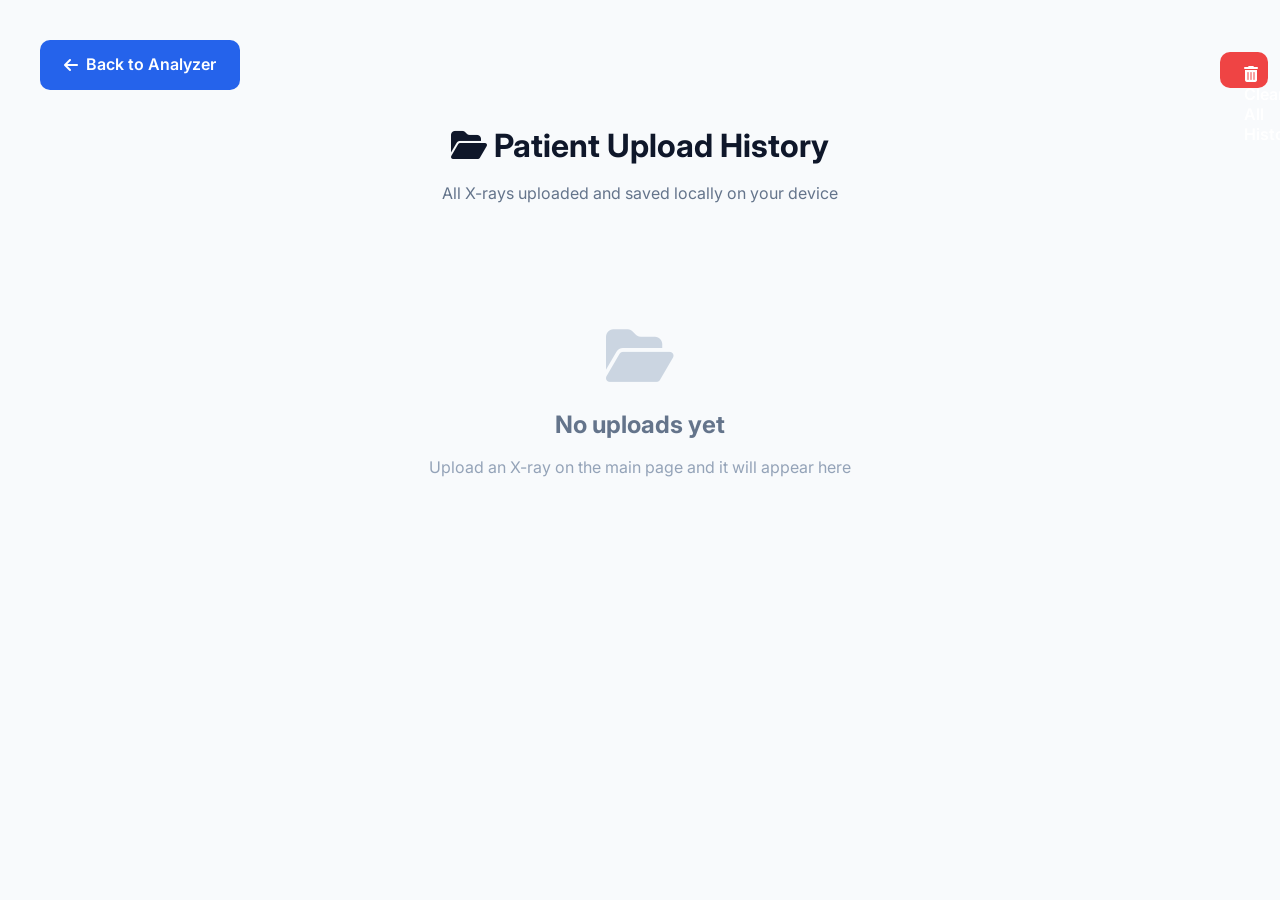
<file: index2.html>
<!DOCTYPE html>
<html lang="en">
<head>
<meta charset="UTF-8">
<meta name="viewport" content="width=device-width, initial-scale=1.0">
<title>Patient Upload History — MedGuard AI</title>
<link rel="stylesheet" href="styles.css">
<link href="https://fonts.googleapis.com/css2?family=Inter:wght@300;400;500;600;700&display=swap" rel="stylesheet">
<link rel="stylesheet" href="https://cdnjs.cloudflare.com/ajax/libs/font-awesome/6.4.0/css/all.min.css">
<style>
    * { margin: 0; padding: 0; box-sizing: border-box; font-family: 'Inter', sans-serif; }
    body { background: #f8fafc; min-height: 100vh; padding: 40px 20px; }
    .container { max-width: 1200px; margin: 0 auto; }
    .back-btn { display:inline-flex; align-items:center; gap:8px; background:#2563eb; color:white; padding:12px 24px; border-radius:10px; text-decoration:none; font-weight:600; margin-bottom:30px; }
    .back-btn:hover { background:#1d4ed8; }
    .header { text-align:center; margin-bottom:40px; }
    .header h1 { font-size:32px; color:#0f172a; margin-bottom:10px; }
    .header p { color:#64748b; }
    .photos-grid { display:grid; grid-template-columns:repeat(auto-fill, minmax(280px, 1fr)); gap:24px; }
    .photo-card { background:white; border-radius:16px; overflow:hidden; box-shadow:0 4px 20px rgba(0,0,0,0.08); }
    .photo-img { width:100%; height:220px; object-fit:cover; }
    .photo-info { padding:20px; }
    .photo-name { font-weight:700; font-size:16px; color:#0f172a; margin-bottom:6px; }
    .photo-time { font-size:13px; color:#94a3b8; margin-bottom:10px; }
    .photo-desc { font-size:14px; color:#475569; margin-bottom:12px; line-height:1.5; }
    .photo-conf { display:inline-block; background:#dbeafe; color:#1d4ed8; padding:4px 12px; border-radius:20px; font-weight:700; font-size:13px; }
    .empty-state { text-align:center; padding:80px 20px; }
    .empty-state i { font-size:60px; color:#cbd5e1; margin-bottom:20px; }
    .empty-state h2 { color:#64748b; margin-bottom:10px; }
    .empty-state p { color:#94a3b8; }
    .clear-btn { display:block; margin:40px auto 0; background:#ef4444; color:white; border:none; padding:12px 24px; border-radius:10px; font-weight:600; cursor:pointer; }
    .clear-btn:hover { background:#dc2626; }
</style>
</head>
<body>
<div class="container">
    <a href="index.html" class="back-btn"><i class="fas fa-arrow-left"></i> Back to Analyzer</a>
    <div class="header">
        <h1><i class="fas fa-folder-open"></i> Patient Upload History</h1>
        <p>All X-rays uploaded and saved locally on your device</p>
    </div>
    <div id="photosContainer"></div>
    <button id="clearAllBtn" class="clear-btn"><i class="fas fa-trash-alt"></i> Clear All History</button>
</div>

<script>
const HISTORY_KEY = 'ai_xray_analysis_history';

function loadAllPhotos() {
    const history = JSON.parse(localStorage.getItem(HISTORY_KEY) || '[]');
    const container = document.getElementById('photosContainer');

    if (history.length === 0) {
        container.innerHTML = `
            <div class="empty-state">
                <i class="fas fa-folder-open"></i>
                <h2>No uploads yet</h2>
                <p>Upload an X-ray on the main page and it will appear here</p>
            </div>`;
        return;
    }

    container.innerHTML = '<div class="photos-grid">';
    history.forEach(entry => {
        container.innerHTML += `
            <div class="photo-card">
                <img src="${entry.imageData}" class="photo-img" alt="Uploaded X-Ray">
                <div class="photo-info">
                    <h3 class="photo-name">${entry.result.name}</h3>
                    <p class="photo-time"><i class="fas fa-clock"></i> ${entry.timestamp}</p>
                    <p class="photo-desc">${entry.result.description}</p>
                    <span class="photo-conf">${entry.result.confidence}</span>
                </div>
            </div>`;
    });
    container.innerHTML += '</div>';
}

document.getElementById('clearAllBtn').addEventListener('click', () => {
    if (confirm('Delete ALL history? This cannot be undone.')) {
        localStorage.removeItem(HISTORY_KEY);
        loadAllPhotos();
    }
});

loadAllPhotos();
</script>
</body>
</html>
</file>
<file: styles.css>
:root {
    --primary: #2563eb;
    --secondary: #7c3aed;
    --accent: #06b6d4;
    --success: #10b981;
    --warning: #f59e0b;
    --danger: #ef4444;
    --dark: #0f172a;
    --light: #f8fafc;
    --gray: #94a3b8;
    --card-bg: #ffffff;
    --alt-bg: #f1f5f9;
    --gradient: linear-gradient(135deg, #2563eb, #7c3aed, #06b6d4);
    --shadow: 0 10px 40px rgba(37, 99, 235, 0.15);
    --shadow-hover: 0 20px 60px rgba(37, 99, 235, 0.25);
}

* {
    margin: 0;
    padding: 0;
    box-sizing: border-box;
}

html {
    scroll-behavior: smooth;
}

body {
    font-family: 'Inter', sans-serif;
    color: var(--dark);
    line-height: 1.6;
    background: var(--light);
}

a { text-decoration: none; color: inherit; }
ul { list-style: none; }
img { max-width: 100%; height: auto; }

/* ===== NAVIGATION ===== */
.navbar {
    position: fixed;
    top: 0;
    left: 0;
    width: 100%;
    z-index: 1000;
    background: rgba(255, 255, 255, 0.85);
    backdrop-filter: blur(20px);
    box-shadow: 0 2px 20px rgba(0,0,0,0.05);
}

.nav-container {
    max-width: 1280px;
    margin: 0 auto;
    padding: 1rem 2rem;
    display: flex;
    justify-content: space-between;
    align-items: center;
}

.logo {
    display: flex;
    align-items: center;
    gap: 0.5rem;
    font-weight: 700;
    font-size: 1.25rem;
    color: var(--primary);
}

.logo i { font-size: 1.5rem; }

.nav-links {
    display: flex;
    gap: 2rem;
}

.nav-link {
    font-weight: 500;
    color: var(--dark);
    position: relative;
    transition: color 0.3s;
}

.nav-link::after {
    content: '';
    position: absolute;
    bottom: -4px;
    left: 0;
    width: 0;
    height: 2px;
    background: var(--gradient);
    transition: width 0.3s ease;
}

.nav-link:hover, .nav-link.active { color: var(--primary); }
.nav-link:hover::after, .nav-link.active::after { width: 100%; }

.mobile-toggle {
    display: none;
    background: none;
    border: none;
    font-size: 1.5rem;
    color: var(--primary);
    cursor: pointer;
}

/* ===== HERO SECTION ===== */
.hero {
    padding: 160px 2rem 100px;
    background: linear-gradient(135deg, #eff6ff, #f5f3ff);
    overflow: hidden;
}

.hero-container {
    max-width: 1280px;
    margin: 0 auto;
    display: grid;
    grid-template-columns: 1fr 1fr;
    gap: 4rem;
    align-items: center;
}

.hero-content { text-align: left; }
.hero-content h1 {
    font-size: 3.5rem;
    line-height: 1.2;
    margin-bottom: 1.5rem;
}

.gradient-text {
    background: var(--gradient);
    -webkit-background-clip: text;
    -webkit-text-fill-color: transparent;
    background-clip: text;
}

.hero-content p {
    font-size: 1.15rem;
    color: #475569;
    margin-bottom: 2rem;
}

.hero-buttons {
    display: flex;
    gap: 1rem;
    margin-bottom: 3rem;
    flex-wrap: wrap;
}

.btn {
    padding: 0.875rem 2rem;
    border-radius: 12px;
    font-weight: 600;
    transition: all 0.3s ease;
    display: inline-block;
    border: none;
    cursor: pointer;
    font-size: 1rem;
}

.primary-btn {
    background: var(--gradient);
    color: white;
    box-shadow: 0 4px 20px rgba(37, 99, 235, 0.3);
}

.primary-btn:hover { transform: translateY(-2px); box-shadow: 0 8px 30px rgba(37, 99, 235, 0.4); }

.secondary-btn {
    background: white;
    color: var(--primary);
    border: 2px solid var(--primary);
}

.secondary-btn:hover { background: var(--primary); color: white; }

.stats-row {
    display: flex;
    gap: 2.5rem;
    flex-wrap: wrap;
}

.stat-item h3 {
    font-size: 2rem;
    font-weight: 800;
    color: var(--primary);
}

.stat-item p { color: #64748b; font-size: 0.95rem; }

.hero-visual { position: relative; }
.circle-glow {
    position: absolute;
    width: 100%;
    height: 100%;
    background: radial-gradient(circle, rgba(37,99,235,0.2), transparent 70%);
    border-radius: 50%;
    top: -10%;
    left: -10%;
    animation: pulse 4s ease-in-out infinite;
}

@keyframes pulse {
    0%, 100% { transform: scale(1); opacity: 0.6; }
    50% { transform: scale(1.1); opacity: 1; }
}

.hero-img {
    position: relative;
    border-radius: 20px;
    box-shadow: var(--shadow);
    z-index: 1;
}

/* ===== SECTIONS ===== */
.section {
    padding: 80px 2rem;
}

.alt-bg { background: var(--alt-bg); }

.container {
    max-width: 1280px;
    margin: 0 auto;
}

.section-header {
    text-align: center;
    margin-bottom: 3.5rem;
}

.section-header h2 {
    font-size: 2.5rem;
    margin-bottom: 0.75rem;
    color: var(--dark);
}

.subtitle {
    font-size: 1.1rem;
    color: var(--gray);
    max-width: 600px;
    margin: 0 auto;
}

/* ===== ANALYZER SECTION ===== */
.analyzer-section {
    background: linear-gradient(180deg, #f0f7ff, #ffffff);
}

.analyzer-grid {
    display: grid;
    grid-template-columns: 1fr 1fr;
    gap: 2.5rem;
    margin-bottom: 3rem;
}

.upload-card, .results-card {
    background: white;
    padding: 2.5rem;
    border-radius: 20px;
    box-shadow: var(--shadow);
}

.upload-card h3, .results-card h3 {
    font-size: 1.4rem;
    margin-bottom: 1.5rem;
    display: flex;
    align-items: center;
    gap: 0.75rem;
    color: var(--dark);
}

.drop-zone {
    border: 3px dashed #cbd5e1;
    border-radius: 16px;
    padding: 3rem 2rem;
    text-align: center;
    cursor: pointer;
    transition: all 0.3s;
    margin-bottom: 1.5rem;
}

.drop-zone:hover, .drop-zone.highlight {
    border-color: var(--primary);
    background: #eff6ff;
}

.drop-icon {
    font-size: 3rem;
    color: var(--primary);
    margin-bottom: 1rem;
    display: block;
}

.preview-container {
    position: relative;
    margin-bottom: 1.5rem;
    border-radius: 12px;
    overflow: hidden;
}

.preview-container img {
    width: 100%;
    height: 300px;
    object-fit: contain;
    background: #f8fafc;
}

.clear-btn {
    position: absolute;
    top: 0.75rem;
    right: 0.75rem;
    background: rgba(0,0,0,0.6);
    color: white;
    border: none;
    width: 36px;
    height: 36px;
    border-radius: 50%;
    cursor: pointer;
    font-size: 1rem;
    display: flex;
    align-items: center;
    justify-content: center;
}

.analyze-btn {
    width: 100%;
    padding: 1rem;
    font-size: 1.1rem;
    border: none;
    border-radius: 12px;
    background: var(--gradient);
    color: white;
    font-weight: 600;
    cursor: pointer;
    transition: transform 0.2s;
}

.analyze-btn:disabled {
    opacity: 0.5;
    cursor: not-allowed;
    transform: none;
}

.analyze-btn:not(:disabled):hover {
    transform: translateY(-2px);
}

/* Badges */
.badge {
    display: inline-flex;
    align-items: center;
    gap: 0.5rem;
    padding: 0.5rem 1.25rem;
    border-radius: 50px;
    font-weight: 600;
    margin-bottom: 1rem;
}

.badge.success { background: #dcfce7; color: #166534; }
.badge.warning { background: #fef3c7; color: #92400e; }
.badge.scanning { background: #eef2ff; color: #4338ca; }

#injuryTitle {
    font-size: 1.5rem;
    margin-bottom: 0.5rem;
    color: var(--dark);
}

#confidenceText {
    color: var(--gray);
    margin-bottom: 1.5rem;
}

/* Result Section Blocks */
.section-block {
    border-radius: 12px;
    padding: 1.25rem;
    margin-bottom: 1rem;
}

.do-section { background: #f0fdf4; border-left: 4px solid var(--success); }
.dont-section { background: #fef2f2; border-left: 4px solid var(--danger); }
.extra-tips { background: #fffbeb; border-left: 4px solid var(--warning); }
.hidden-tips { background: #f5f3ff; border-left: 4px solid var(--secondary); }

.section-block h4 {
    margin-bottom: 0.75rem;
    font-size: 1rem;
}
.section-block ul {
    list-style: none;
}
.section-block li {
    padding: 0.4rem 0;
    border-bottom: 1px solid rgba(0,0,0,0.05);
    line-height: 1.5;
}
.section-block li:last-child { border-bottom: none; }

.disclaimer {
    margin-top: 1.5rem;
    padding: 1rem;
    background: #fef3c7;
    border-radius: 10px;
    font-size: 0.9rem;
    color: #92400e;
    line-height: 1.5;
}

.hidden { display: none !important; }

/* Dataset Info */
.dataset-info {
    background: white;
    padding: 2.5rem;
    border-radius: 20px;
    box-shadow: var(--shadow);
}

.dataset-info h4 {
    font-size: 1.3rem;
    margin-bottom: 1.5rem;
    display: flex;
    align-items: center;
    gap: 0.75rem;
}

.dataset-grid {
    display: grid;
    grid-template-columns: repeat(3, 1fr);
    gap: 1.5rem;
}

.dataset-item {
    padding: 1.25rem;
    background: var(--alt-bg);
    border-radius: 12px;
    transition: all 0.3s ease;
}

.clickable-card {
    cursor: pointer;
}

.clickable-card:hover {
    transform: translateY(-4px);
    box-shadow: 0 8px 20px rgba(37, 99, 235, 0.15);
    background: linear-gradient(135deg, #eff6ff, #faf5ff);
}

.dataset-label {
    display: inline-block;
    background: var(--gradient);
    color: white;
    padding: 0.25rem 0.75rem;
    border-radius: 20px;
    font-size: 0.85rem;
    font-weight: 600;
    margin-bottom: 0.75rem;
}

.note-text {
    margin-top: 1.5rem;
    color: var(--gray);
    font-size: 0.95rem;
}

/* ===== CARDS & GRIDS ===== */
.content-grid {
    display: grid;
    grid-template-columns: repeat(auto-fit, minmax(320px, 1fr));
    gap: 2rem;
}

.card {
    background: white;
    padding: 2.5rem;
    border-radius: 20px;
    box-shadow: 0 5px 30px rgba(0,0,0,0.06);
    transition: transform 0.3s, box-shadow 0.3s;
}

.card:hover { transform: translateY(-6px); box-shadow: var(--shadow-hover); }

.card-icon {
    width: 60px;
    height: 60px;
    border-radius: 14px;
    background: linear-gradient(135deg, #dbeafe, #ede9fe);
    display: flex;
    align-items: center;
    justify-content: center;
    font-size: 1.5rem;
    color: var(--primary);
    margin-bottom: 1.25rem;
}

.card h3 { margin-bottom: 1rem; font-size: 1.25rem; }
.card p { color: #52525b; line-height: 1.7; }

.feature-list {
    list-style: disc;
    padding-left: 1.25rem;
}
.feature-list li {
    margin-bottom: 0.6rem;
    color: #4b5563;
}

/* Process Steps */
.process-steps {
    display: grid;
    grid-template-columns: repeat(auto-fit, minmax(250px, 1fr));
    gap: 1.25rem;
}

.step-item {
    display: flex;
    align-items: flex-start;
    gap: 0.75rem;
}

.step-num {
    width: 32px;
    height: 32px;
    border-radius: 50%;
    background: var(--gradient);
    color: white;
    display: flex;
    align-items: center;
    justify-content: center;
    font-weight: 700;
    flex-shrink: 0;
}

/* ===== COMPARISON TABLE ===== */
.comparison-table-wrapper {
    overflow-x: auto;
    margin-bottom: 3rem;
}

.comparison-table {
    width: 100%;
    border-collapse: separate;
    border-spacing: 0;
    background: white;
    border-radius: 16px;
    overflow: hidden;
    box-shadow: 0 5px 20px rgba(0,0,0,0.06);
}

.comparison-table th,
.comparison-table td {
    padding: 1.25rem 1.5rem;
    text-align: left;
    border-bottom: 1px solid #e2e8f0;
}

.comparison-table th {
    background: var(--gradient);
    color: white;
    font-weight: 600;
}

.comparison-table tr:last-child td { border-bottom: none; }
.comparison-table tr:hover td { background: #f8fafc; }
.highlight { color: var(--warning); }

/* ===== THREE COLUMN ===== */
.three-column {
    display: grid;
    grid-template-columns: repeat(auto-fit, minmax(300px, 1fr));
    gap: 2rem;
}

.feature-card {
    background: white;
    padding: 2rem;
    border-radius: 16px;
    box-shadow: 0 5px 20px rgba(0,0,0,0.06);
}

.feature-card h3 { margin-bottom: 1.25rem; display: flex; align-items: center; gap: 0.5rem; }
.green { color: var(--success); }
.yellow { color: var(--warning); }
.blue { color: var(--primary); }
.feature-card ul { list-style: disc; padding-left: 1.25rem; }
.feature-card li { margin-bottom: 0.75rem; color: #4b5563; }

/* ===== FOOTER ===== */
footer {
    background: var(--dark);
    color: white;
    padding: 4rem 2rem 2rem;
}

.footer-container { max-width: 1280px; margin: 0 auto; }
.footer-content {
    display: grid;
    grid-template-columns: repeat(auto-fit, minmax(220px, 1fr));
    gap: 3rem;
    margin-bottom: 2rem;
}

.footer-col h4 { margin-bottom: 1.25rem; font-size: 1.1rem; }
.footer-col p { color: #94a3b8; line-height: 1.7; margin-bottom: 0.5rem; }
.footer-col a { display: block; margin-bottom: 0.75rem; color: #94a3b8; transition: color 0.2s; }
.footer-col a:hover { color: white; }

.footer-bottom {
    text-align: center;
    padding-top: 2rem;
    border-top: 1px solid #1e293b;
    color: #64748b;
    font-size: 0.9rem;
}

/* ===== RESPONSIVE ===== */
@media (max-width: 900px) {
    .hero-container { grid-template-columns: 1fr; text-align: center; }
    .hero-content { text-align: center; }
    .hero-content h1 { font-size: 2.5rem; }
    .stats-row { justify-content: center; }
    .hero-buttons { justify-content: center; }
    .analyzer-grid { grid-template-columns: 1fr; }
    .dataset-grid { grid-template-columns: 1fr; }
    .nav-links {
        position: absolute;
        top: 100%;
        left: 0;
        width: 100%;
        background: white;
        flex-direction: column;
        padding: 1rem 2rem;
        gap: 1rem;
        box-shadow: 0 10px 20px rgba(0,0,0,0.08);
        display: none;
    }
    .nav-links.active { display: flex; }
    .mobile-toggle { display: block; }
}

@media (max-width: 480px) {
    .hero-content h1 { font-size: 2rem; }
    .section { padding: 60px 1rem; }
    .upload-card, .results-card, .dataset-info { padding: 1.5rem; }
    .nav-container { padding: 1rem; }
    .process-steps { grid-template-columns: 1fr; }
}
/* ===== HISTORY PANEL STYLES ===== */
.history-toggle-btn {
    position: fixed;
    top: 20px;
    right: 20px;
    z-index: 99;
    padding: 12px 24px;
    background: linear-gradient(135deg, #2563eb, #7c3aed);
    color: white;
    border: none;
    border-radius: 12px;
    font-weight: 600;
    cursor: pointer;
    box-shadow: 0 10px 40px rgba(37, 99, 235, 0.15);
    transition: all 0.3s ease;
}
.history-toggle-btn:hover {
    transform: translateY(-2px);
}
.history-panel {
    position: fixed;
    top: 0;
    right: 0;
    width: 360px;
    height: 100vh;
    background: white;
    box-shadow: -5px 0 30px rgba(0,0,0,0.15);
    z-index: 999;
    transform: translateX(100%);
    transition: transform 0.3s ease;
    display: flex;
    flex-direction: column;
}
.history-panel.open { transform: translateX(0); }
.history-panel-header {
    padding: 24px;
    background: #f1f5f9;
    border-bottom: 1px solid #e2e8f0;
    display: flex;
    justify-content: space-between;
    align-items: center;
}
.history-panel-header h3 { margin: 0; font-size: 18px; }
.history-list { flex: 1; overflow-y: auto; padding: 20px; }
.history-card {
    display: flex;
    gap: 12px;
    padding: 14px;
    background: #f1f5f9;
    border-radius: 12px;
    margin-bottom: 10px;
    cursor: pointer;
    transition: background 0.2s;
}
.history-card:hover { background: #e2e8f0; }
.history-thumb { width: 60px; height: 60px; object-fit: cover; border-radius: 8px; }
.history-name { font-weight: 600; margin: 0; font-size: 14px; }
.history-time { font-size: 11px; color: #94a3b8; margin: 4px 0; }
.history-conf { font-size: 12px; font-weight: 700; color: #2563eb; }
.history-empty { text-align: center; color: #94a3b8; padding: 40px; }
.close-history-btn { background: none; border: none; font-size: 24px; cursor: pointer; color: #94a3b8; }
.clear-history-btn { padding: 8px 12px; background: #ef4444; color: white; border: none; border-radius: 8px; cursor: pointer; margin-right: 8px; }

/* ===== Full History Page Button ===== */
.full-history-page-btn {
    position: fixed;
    top: 20px;
    left: 220px;
    z-index: 1000;
    display: inline-flex;
    align-items: center;
    gap: 8px;
    background: linear-gradient(135deg, #10b981, #059669);
    color: white;
    padding: 12px 24px;
    border-radius: 12px;
    text-decoration: none;
    font-weight: 600;
    box-shadow: 0 8px 30px rgba(16, 185, 129, 0.25);
    transition: all 0.3s ease;
}
.full-history-page-btn:hover {
    transform: translateY(-2px);
}
</file>
